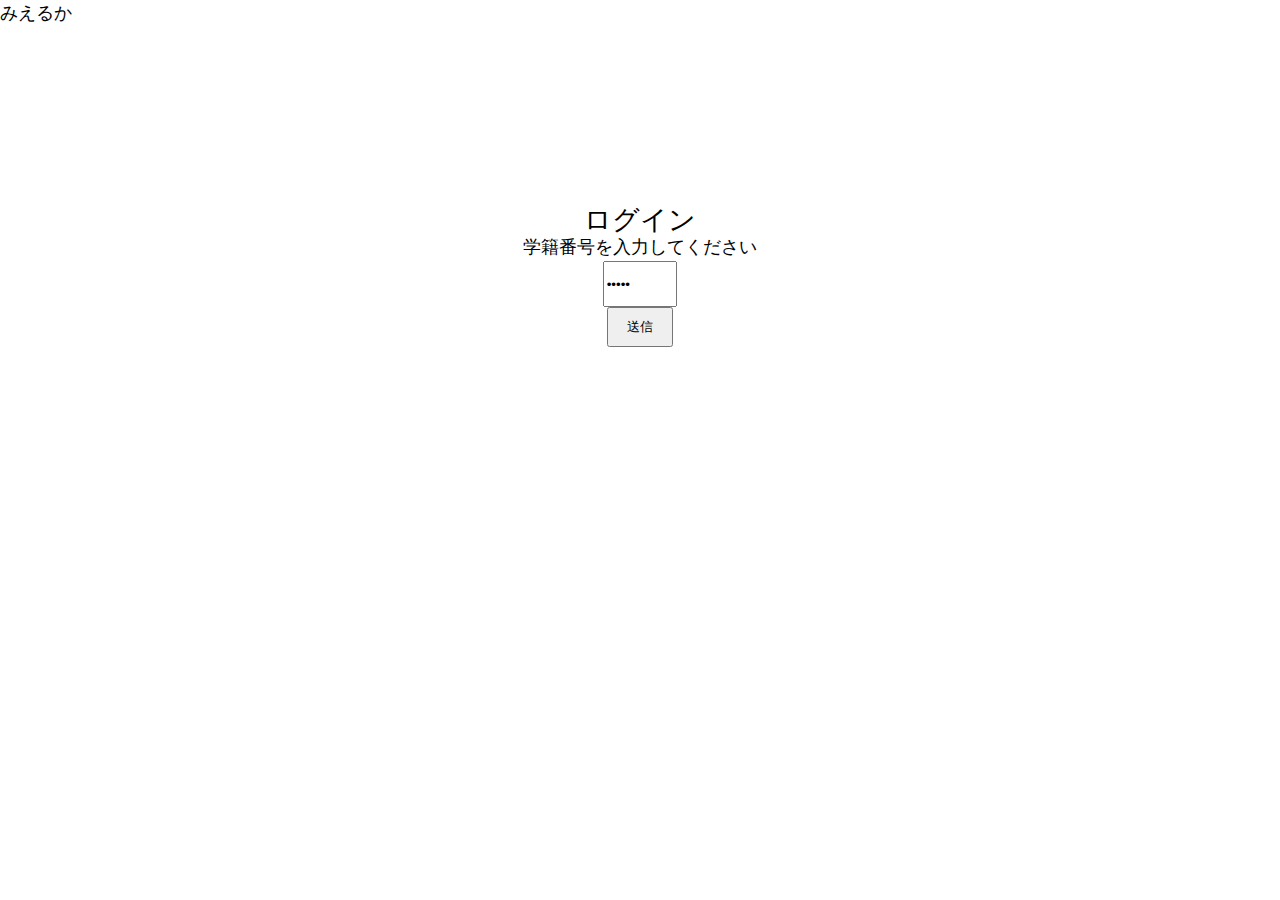
<file: index.html>
<!doctype html>
<html>
<head>
<meta charset="utf-8">
<title>みえるか</title>
<link rel="stylesheet" href="css/reset.css">
<link rel="stylesheet" href="css/style.css">
</head>
	
<body>
	<header>
		<h1>みえるか</h1>
		
	
	</header>
	
	<section id="login" class="w1">
		<h2>ログイン</h2>
		<form method="post" action="../mail.php">
			<p>学籍番号を入力してください</p>
			<input type="password" name="id" id="number" value="login">
			<label id="error"></label>
			<div class="btn">
				 <input type="button" onClick="date()" value="送信">
			</div>
		</form>
	</section>
</body>
<script>
	function btn(){
		
		let element = document.getElementById('number');
		var element2 = document.getElementById('error');
		element2.innerHTML = "";
		let login = "login";

		if(element.value != login){

			element2.innerHTML = "学籍番号が間違っています";

		}else{
			location.href = "seki2.html";
		}
	}
	
	function date(){
		var dt = new Date();
		let hours = dt.getHours();
		let minutes = dt.getMinutes();
		
		if(9<= hours && hours <=19){
			btn()
			
		}else if(hours == 8 && minutes >= 15){
			btn()
		}else if(hours == 19 && minutes <= 30){
			btn()
		}else{
			location.href = "timeout.html";
		}
		
	}
	
</script>
</html>
</file>
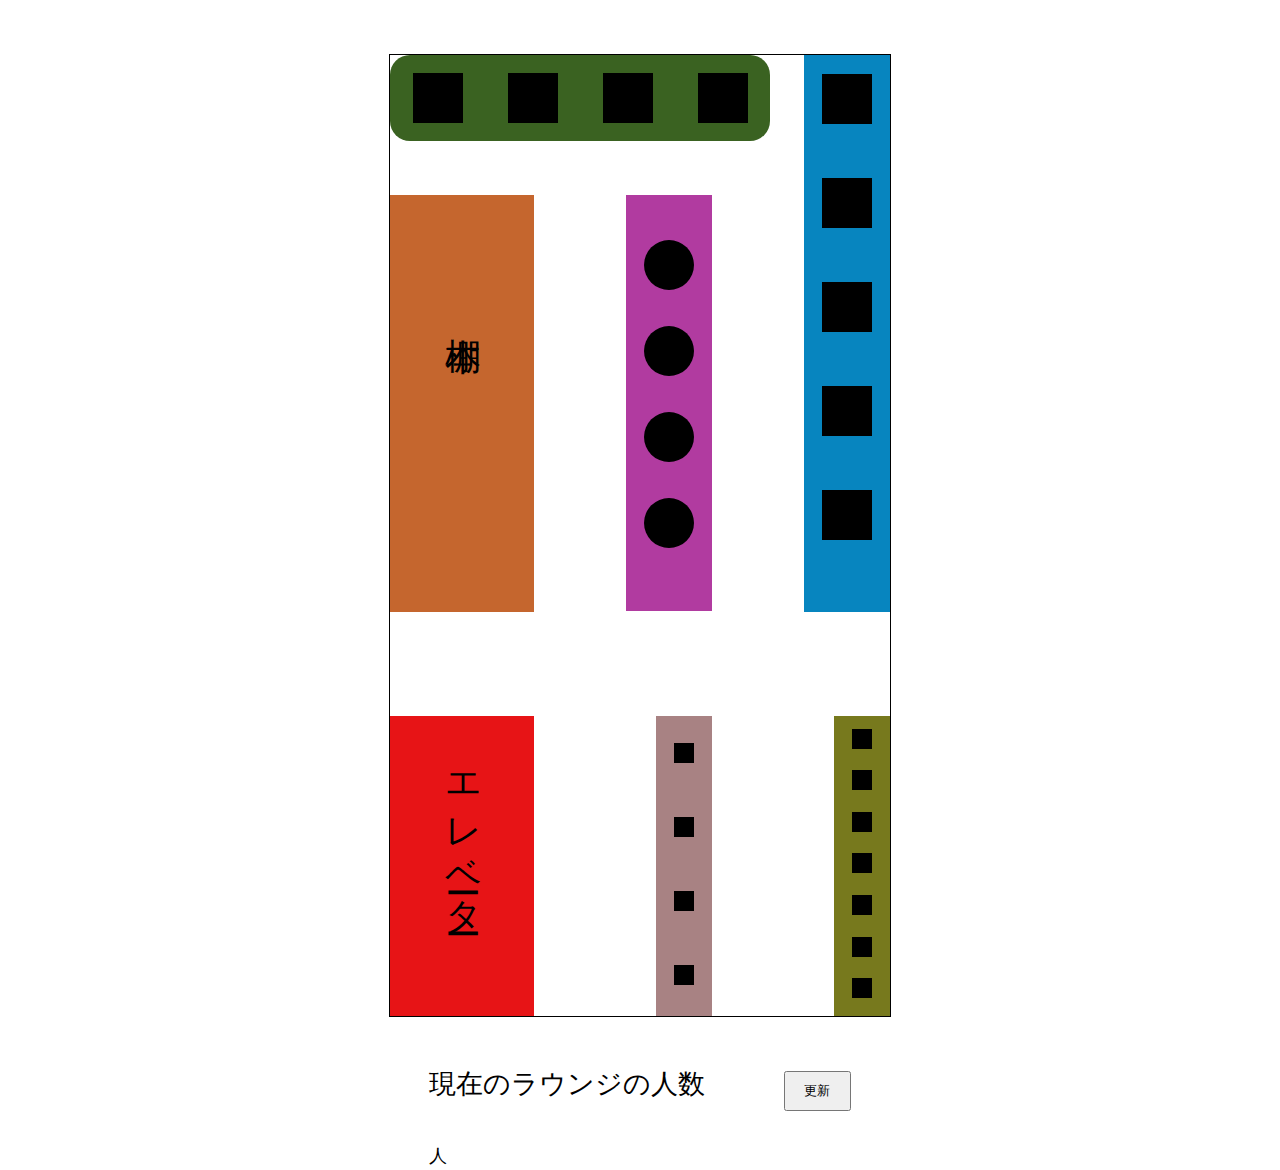
<file: seki.html>
<!doctype html>
<html>
<head>
<meta charset="utf-8">
<title>無題ドキュメント</title>
<link rel="stylesheet" href="css/reset.css">
<link rel="stylesheet" href="css/style.css">
</head>

<body>
	<div class="w1" id="zaseki">
        <div class="col2">
		<div class="col">
		
        <div id="sofachair">
            <div class="seki" id="isu1"></div>
            <div class="seki" id="isu2"></div>
            <div class="seki" id="isu3"></div>
            <div class="seki" id="isu4"></div>
        </div>
		</div>
		</div>
		<div class="col3">
			<div class="col" id="library">
				<h3>本棚</h3>
			</div>
        
			<div class="col">
				<div id="chair">
					<div class="seki" id="isu10"></div>
					<div class="seki" id="isu11"></div>
					<div class="seki" id="isu12"></div>
					<div class="seki" id="isu13"></div>

				</div>
			</div>
		<div class="col" id="sofa">
            	<div class="seki" id="isu5"></div>
				<div class="seki" id="isu6"></div>
				<div class="seki" id="isu7"></div>
				<div class="seki" id="isu8"></div>
				<div class="seki" id="isu9"></div>
            
        </div>
		</div>
		<div class="col3">
			<div class="col" id="eleve">
				<h3>エレベーター</h3>

			</div>
			<div class="col">
				<div id="counter">
					<div class="seki" id="isu14"></div>
					<div class="seki" id="isu15"></div>
					<div class="seki" id="isu16"></div>
					<div class="seki" id="isu17"></div>
					

				</div>
			</div>
		
			<div class="col">
				<div id="counter2">
					<div class="seki" id="isu18"></div>
					<div class="seki" id="isu19"></div>
					<div class="seki" id="isu20"></div>
					<div class="seki" id="isu21"></div>
					<div class="seki" id="isu22"></div>
					<div class="seki" id="isu23"></div>
					<div class="seki" id="isu24"></div>
					

				</div>
			</div>
		</div>
		
        
    </div>
	<section  id="info" class="w1">
		<div class="col">
			<h2>現在のラウンジの人数</h2>
			<div id="pepole"></div>
			<p class="right">人</p>
		</div>
		<div class="btn">
            <input type="button" onClick="color()" value="更新">
        </div>
	</section>
	
	
	

</body>
	

</html>
</file>
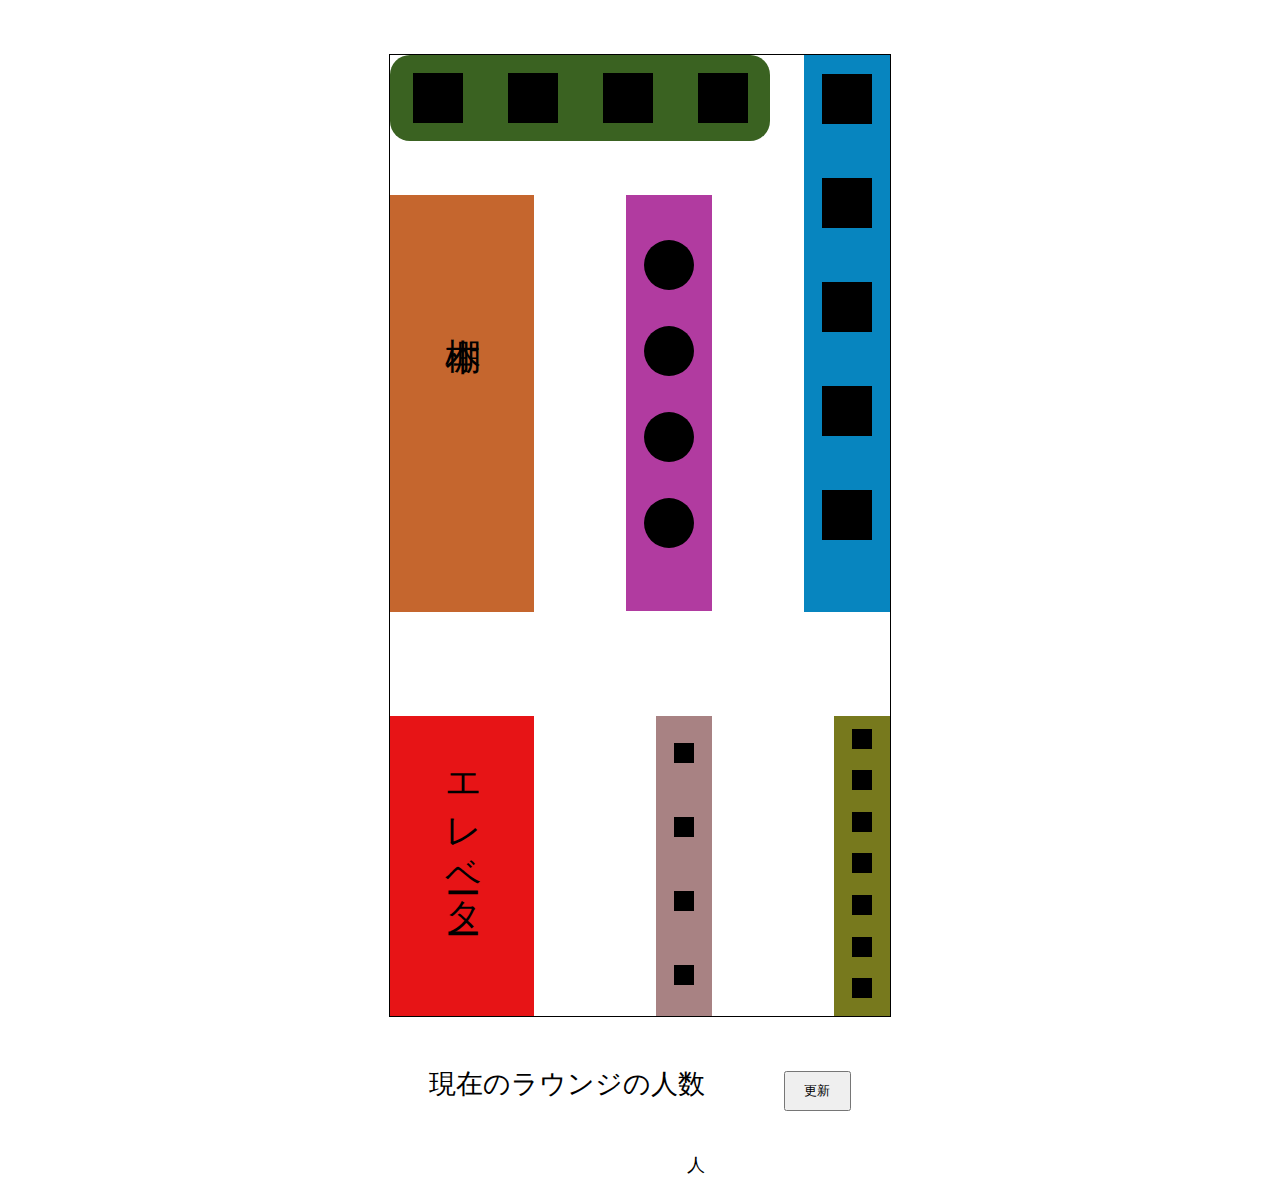
<file: seki2.html>
<!doctype html>
<html>
<head>
    <meta charset="utf-8">
    <title>無題ドキュメント</title>
    <link rel="stylesheet" href="css/reset.css">
    <link rel="stylesheet" href="css/style.css">
</head>

<body>
    	<div class="w1" id="zaseki">
        <div class="col2">
		<div class="col">
		
        <div id="sofachair">
            <div class="seki" id="isu1"></div>
            <div class="seki" id="isu2"></div>
            <div class="seki" id="isu3"></div>
            <div class="seki" id="isu4"></div>
        </div>
		</div>
		</div>
		<div class="col3">
			<div class="col" id="library">
				<h3>本棚</h3>
			</div>
        
			<div class="col">
				<div id="chair">
					<div class="seki" id="isu10"></div>
					<div class="seki" id="isu11"></div>
					<div class="seki" id="isu12"></div>
					<div class="seki" id="isu13"></div>

				</div>
			</div>
		<div class="col" id="sofa">
            	<div class="seki" id="isu5"></div>
				<div class="seki" id="isu6"></div>
				<div class="seki" id="isu7"></div>
				<div class="seki" id="isu8"></div>
				<div class="seki" id="isu9"></div>
            
        </div>
		</div>
		<div class="col3">
			<div class="col" id="eleve">
				<h3>エレベーター</h3>

			</div>
			<div class="col">
				<div id="counter">
					<div class="seki" id="isu14"></div>
					<div class="seki" id="isu15"></div>
					<div class="seki" id="isu16"></div>
					<div class="seki" id="isu17"></div>
					

				</div>
			</div>
		
			<div class="col">
				<div id="counter2">
					<div class="seki" id="isu18"></div>
					<div class="seki" id="isu19"></div>
					<div class="seki" id="isu20"></div>
					<div class="seki" id="isu21"></div>
					<div class="seki" id="isu22"></div>
					<div class="seki" id="isu23"></div>
					<div class="seki" id="isu24"></div>
					

				</div>
			</div>
		</div>
		
        
    </div>
	<section  id="info" class="w1">
		<div class="col">
			<h2>現在のラウンジの人数</h2>
			<div class="col">
			<div id="pepole"></div>
			<p class="right">人</p>
				</div>
		</div>
		<div class="btn">
            <input type="button" onClick="color()" value="更新">
        </div>
	</section>


    <script>
		
			
        var apiUrl = 'https://6wfjyj8pdg.execute-api.ap-northeast-1.amazonaws.com/testgomi/';

        var opts = {
            mode: 'cors' // CORSを有効にする
        };
		
		var pepole;
		var sum;

        fetch(apiUrl, opts)
            .then(response => {
                if (!response.ok) {
                    throw new Error('Network response was not ok');
                }
			
				
                return response.json();
            })
            .then(data => {
                // レスポンスを処理するコード
				pepole = data["pepole"];
				sum = data["sum"]
                console.log(pepole);
				console.log(sum);
				let sumpepole = document.getElementById("pepole");
				sumpepole.innerHTML = sum;
						for(let a = 0; a < 24; a ++){
				let name = "isu" + (a + 1);
				let id = document.getElementById(name);
				
				if(pepole[a] == 0){
					id.className = "seki";
				}else{
					id.className = "seki2";
				}
				
			}
            })
            .catch(error => {
                // エラー処理
                console.error('There was a problem with the fetch operation:', error);
            });
		
		function color() {
			
			fetch(apiUrl, opts)
            .then(response => {
                if (!response.ok) {
                    throw new Error('Network response was not ok');
                }
			
				
                return response.json();
            })
            .then(data => {
                // レスポンスを処理するコード
				pepole = data["pepole"];
				sum = data["sum"]
				let sumpepole = document.getElementById("pepole");
				sumpepole.innerHTML = sum;

        
			for(let a = 0; a < 26; a ++){
				let name = "isu" + (a + 1);
				let id = document.getElementById(name);
				if(pepole[a] == 0){
					id.className = "seki";
				}else{
					id.className = "seki2";
				}
				
			}
                console.log(pepole);
				console.log(sum);
            })
            .catch(error => {
                // エラー処理
                console.error('There was a problem with the fetch operation:', error);
            });
			
           	
        }
    </script>
</body>
</html>
</file>
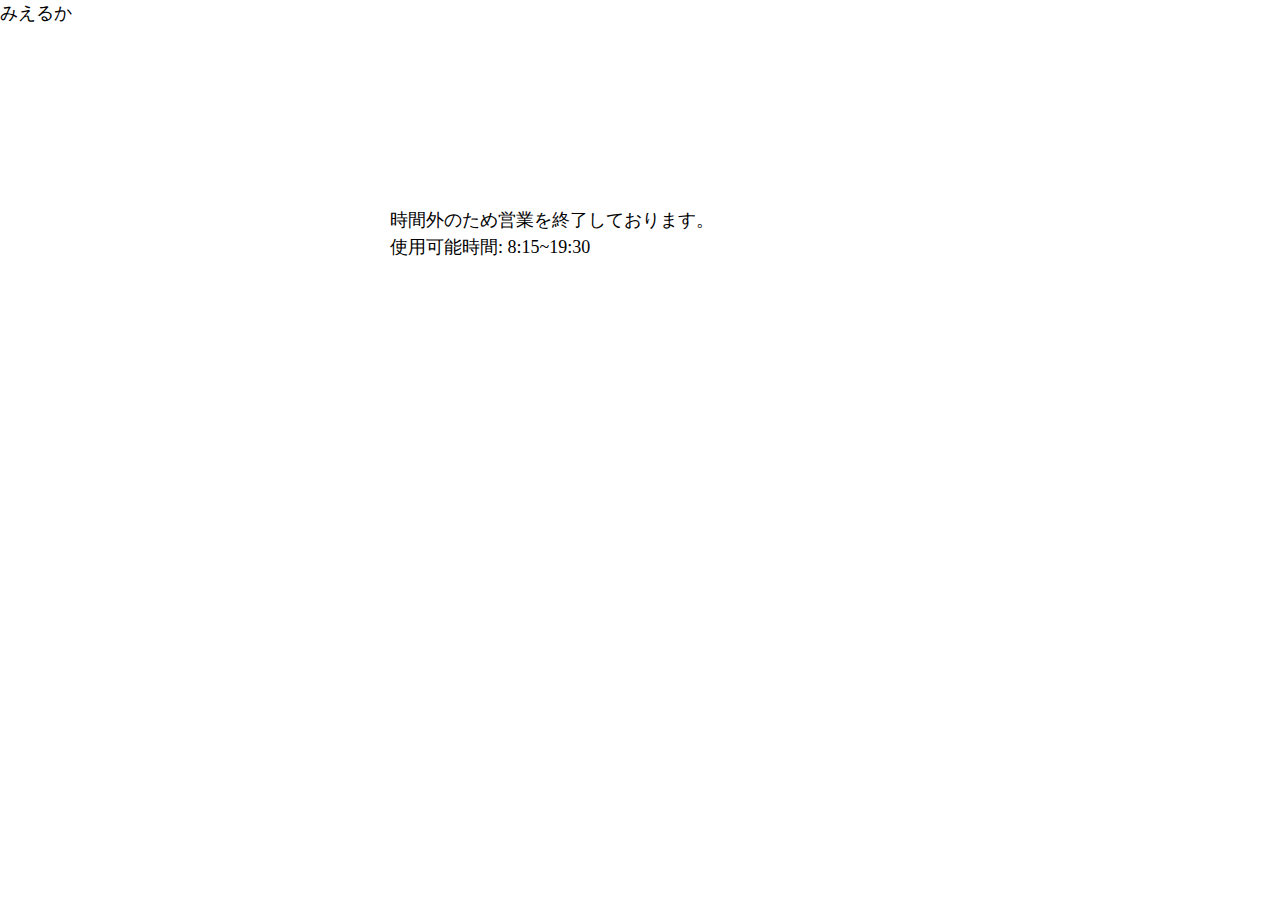
<file: timeout.html>
<!doctype html>
<html>
<head>
<meta charset="utf-8">
<title>みえるかログイン</title>
<link rel="stylesheet" href="css/reset.css">
<link rel="stylesheet" href="css/style.css">
</head>
<body>
	<header>
		<h1>みえるか</h1>
		
	
	</header>
	
	<section id="timeout" class="w1">
		<p>時間外のため営業を終了しております。</p>
		<p>使用可能時間: 8:15~19:30</p>
	</section>


</body>
</html>
</file>
<file: css/style.css>
@charset "utf-8";
/* CSS Document */

body{
	font-size: 18px;
	line-height: 1.5em;
}

.w1{
	max-width: 500px;
	margin: 0 auto;
	
}

#zaseki{
	margin-top: 3em;
	border: #000 1px solid;
}

#login{
	text-align: center;
}

h1{
	margin-bottom: 10em;
}

h2{
	font-size: 1.5em;
}

.seki{
	background: #000;
	width: 50px;
	height: 50px;
	margin: 1em;
	
}

.col3{
	display: flex;
	justify-content: space-between;
}


.col2{
	display: flex;
	justify-content: space-between;
	
}

#sofachair{
	width: 380px;
	display: flex;
	justify-content: space-around;
	background: #3A6221;
	border-radius: 20px;
	
}

#sofa{
	position: relative;
	top: -86px;
	left: 0;
	padding: 0 0  1em 0;
	background: #0785BF;
	margin-top: 0;
	border-top: 1px #0785BF solid;
	vertical-align: top;
}

#sofa .seki{
	margin-bottom: 3em;
}

#sofa .seki2{
	margin-bottom: 3em;
}


#chair .seki{
	margin-bottom: 2em;
	border-radius: 25px;
	
	
}

#chair{
	background: #B13BA0;
	margin-top: 3em;
	padding: 1.5em 0;
}


#library{
	background: #C5662E;
	width: 8em;
	margin-top: 3em;
	height: 417px;
}

#library h3{
	
	font-size: 2em;
	align-items: center;
	writing-mode: vertical-rl;
	margin: 3.2em auto 0 auto;
	
}

#eleve{
	background: #E71416;
	width: 8em;
	height: 300px;
	margin: 1em 0 0 0;
}

#eleve h3{
	
	font-size: 2em;
	align-items: center;
	writing-mode: vertical-rl;
	margin: 1em auto 0 auto;
	
}

.seki2{
	background: #fff;
	width: 50px;
	height: 50px;
	margin: 1em;
}

#counter{
	background: #A88283;
	height: 300px;
	display: flex;
	margin-top: 1em;
	flex-direction: column;
}

#counter .seki{
	width: 20px;
	height: 20px;
	margin: 1.5em 1em;
}

#counter2 .seki{
	width: 20px;
	height: 20px;
	margin: 0.7em 1em 0.5em 1em;
}

#counter .seki2{
	width: 20px;
	height: 20px;
	margin: 1.5em 1em;
}

#counter2 .seki2{
	width: 20px;
	height: 20px;
	margin: 0.7em 1em 0.5em 1em;
}
#counter2{
	background: #77791D;
	height: 300px;
	display: flex;
	margin-top: 1em;
	flex-direction: column;
}

#camera figure img{
	max-width: 400px;
}

.slider{
	margin: 0 auto;
}

ul{
	display: flex;
	justify-content: center;
}

ul li{
	margin: 0 1em;
}

ul li a{
	text-decoration: none;
}

input{
	width: 5em;
	height: 3em;
}

#info{
	display: flex;
	justify-content: space-around;
	margin-top: 3em;
}
#info .col .col{
	margin-top: 0.5em;
	display: flex;
	justify-content: flex-end;
}

#pepole{
	margin-top: 0.5em;
	font-size: 3em;
	
}

.right{
	margin-top: 2.5em;
}
</file>
